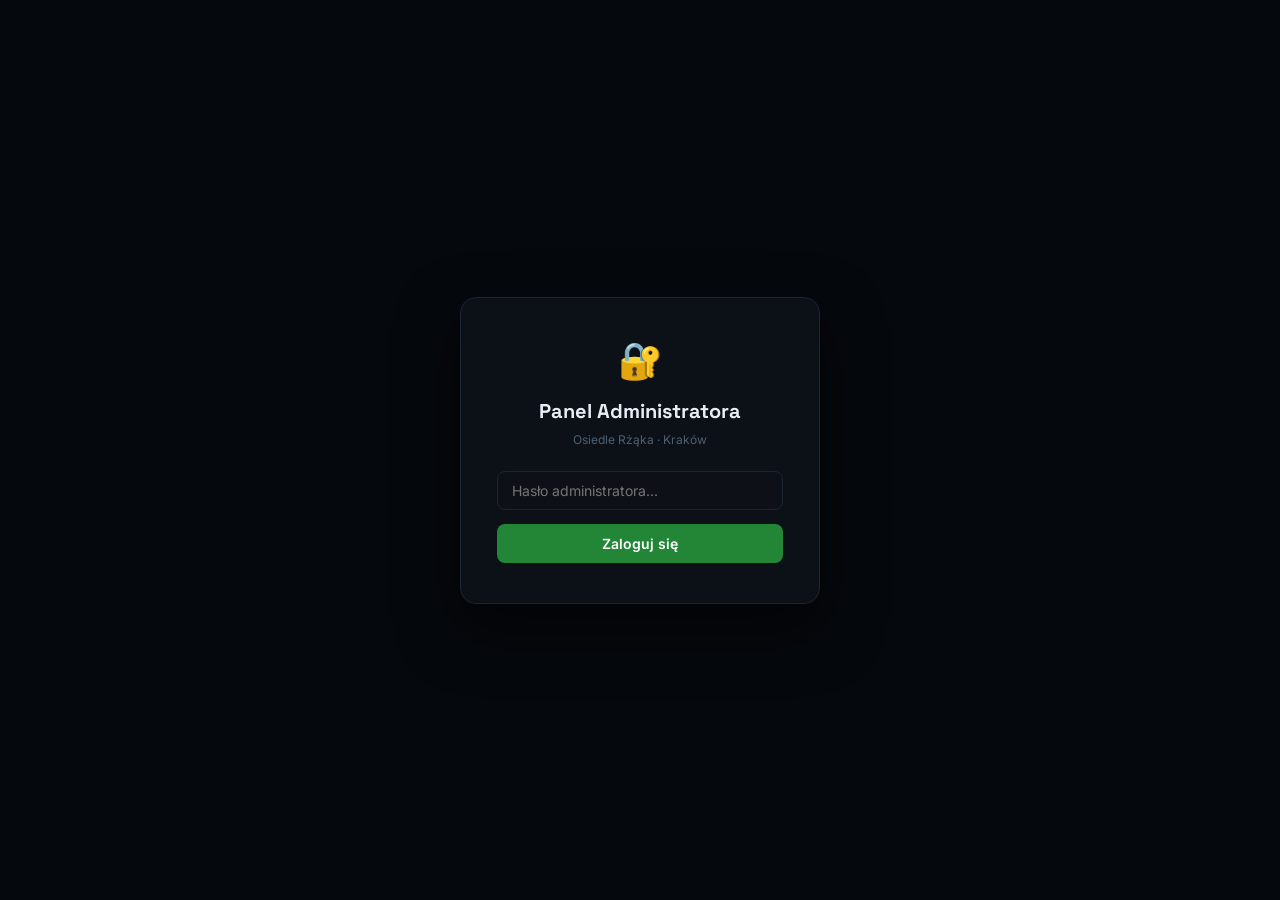
<file: admin.html>
<!DOCTYPE html>
<html lang="pl">
<head>
  <meta charset="UTF-8">
  <meta name="viewport" content="width=device-width,initial-scale=1.0">
  <title>Panel Administratora — Rżąka</title>
  <link rel="preconnect" href="https://fonts.googleapis.com">
  <link href="https://fonts.googleapis.com/css2?family=Inter:wght@400;500;600&family=Space+Grotesk:wght@600;700&display=swap" rel="stylesheet">
  <style>
    *,*::before,*::after{box-sizing:border-box;margin:0;padding:0}
    :root{
      --bg:#05080d;--surface:#0c1118;--surface2:#111820;
      --border:#1c2530;--text:#b8ccde;--muted:#4d6070;
      --accent:#4ade80;--blue:#3b82f6;--red:#ef4444;--yellow:#fbbf24;
      --font:'Inter',sans-serif;--display:'Space Grotesk',sans-serif;
    }
    html,body{height:100%;background:var(--bg);color:var(--text);font-family:var(--font);font-size:13px}
    button{cursor:pointer;font:inherit}
    input,textarea,select{font:inherit}

    /* ── LOGIN ────────────────────────────────────────────────── */
    #loginScreen{
      position:fixed;inset:0;display:flex;align-items:center;justify-content:center;
      background:var(--bg);z-index:100;
    }
    .login-box{
      background:var(--surface);border:1px solid var(--border);
      border-radius:16px;padding:40px 36px;width:360px;text-align:center;
      box-shadow:0 24px 60px rgba(0,0,0,.6);
    }
    .login-logo{font-size:36px;margin-bottom:16px}
    .login-box h1{font-family:var(--display);font-size:20px;color:#e6edf3;margin-bottom:8px}
    .login-box p{font-size:12px;color:var(--muted);margin-bottom:24px}
    .login-box input{
      width:100%;background:#0d1117;border:1px solid var(--border);
      border-radius:8px;color:var(--text);padding:10px 14px;
      outline:none;margin-bottom:14px;font-size:14px;
      transition:border-color .15s;
    }
    .login-box input:focus{border-color:var(--accent)}
    .login-btn{
      width:100%;padding:11px;border-radius:8px;border:none;
      background:#238636;color:#fff;font-size:14px;font-weight:600;
      transition:background .15s;
    }
    .login-btn:hover{background:#2ea043}
    #loginErr{color:var(--red);font-size:11px;margin-top:8px;display:none}

    /* ── ADMIN LAYOUT ─────────────────────────────────────────── */
    #adminApp{display:none;height:100%;flex-direction:column}
    #adminApp.show{display:flex}

    .admin-header{
      height:56px;display:flex;align-items:center;gap:12px;
      padding:0 24px;background:var(--surface);border-bottom:1px solid var(--border);
      flex-shrink:0;
    }
    .admin-logo{font-family:var(--display);font-size:16px;color:var(--accent);font-weight:700}
    .admin-badge{
      background:rgba(74,222,128,.12);color:var(--accent);
      font-size:10px;font-weight:700;padding:2px 8px;border-radius:10px;
      letter-spacing:.06em;
    }
    .admin-header-right{margin-left:auto;display:flex;gap:8px;align-items:center}
    .back-btn{
      padding:6px 14px;border-radius:6px;border:1px solid var(--border);
      background:transparent;color:var(--muted);font-size:11px;
      text-decoration:none;display:inline-flex;align-items:center;gap:6px;
      transition:all .15s;
    }
    .back-btn:hover{border-color:var(--text);color:var(--text)}
    .logout-btn{
      padding:6px 14px;border-radius:6px;border:1px solid var(--border);
      background:transparent;color:var(--muted);font-size:11px;
      transition:all .15s;
    }
    .logout-btn:hover{border-color:var(--red);color:var(--red)}

    .admin-body{display:flex;flex:1;overflow:hidden}

    /* ── SIDEBAR ──────────────────────────────────────────────── */
    .admin-nav{
      width:220px;background:var(--surface);border-right:1px solid var(--border);
      padding:16px 12px;display:flex;flex-direction:column;gap:4px;flex-shrink:0;
    }
    .nav-label{font-size:10px;font-weight:600;color:var(--muted);
      text-transform:uppercase;letter-spacing:.08em;margin:12px 8px 6px}
    .nav-btn{
      display:flex;align-items:center;gap:10px;
      padding:8px 12px;border-radius:8px;border:none;
      background:transparent;color:var(--muted);font-size:12px;font-weight:500;
      text-align:left;transition:all .15s;cursor:pointer;width:100%;
    }
    .nav-btn:hover{background:var(--surface2);color:var(--text)}
    .nav-btn.active{background:rgba(74,222,128,.1);color:var(--accent)}
    .nav-btn svg{flex-shrink:0;opacity:.7}

    /* ── CONTENT ──────────────────────────────────────────────── */
    .admin-content{flex:1;overflow-y:auto;padding:24px}
    .tab-panel{display:none}
    .tab-panel.active{display:block}

    /* ── PAGE TITLE ───────────────────────────────────────────── */
    .page-title{
      font-family:var(--display);font-size:20px;color:#e6edf3;
      margin-bottom:20px;display:flex;align-items:center;gap:10px;
    }

    /* ── STATS GRID ───────────────────────────────────────────── */
    .stats-grid{display:grid;grid-template-columns:repeat(4,1fr);gap:16px;margin-bottom:28px}
    .stat-card{
      background:var(--surface);border:1px solid var(--border);
      border-radius:10px;padding:20px;
    }
    .stat-card-val{
      font-family:var(--display);font-size:28px;font-weight:700;
      color:#e6edf3;line-height:1;margin-bottom:6px;
    }
    .stat-card-lbl{font-size:11px;color:var(--muted)}
    .stat-card.green .stat-card-val{color:var(--accent)}
    .stat-card.blue .stat-card-val{color:var(--blue)}
    .stat-card.yellow .stat-card-val{color:var(--yellow)}

    /* ── TABLE ────────────────────────────────────────────────── */
    .data-table{width:100%;border-collapse:collapse;font-size:12px}
    .data-table th{
      text-align:left;padding:10px 14px;font-size:10px;
      color:var(--muted);text-transform:uppercase;letter-spacing:.06em;
      border-bottom:1px solid var(--border);font-weight:600;
    }
    .data-table td{
      padding:10px 14px;border-bottom:1px solid var(--border);
      color:var(--text);
    }
    .data-table tr:hover td{background:var(--surface2)}
    .data-table tr:last-child td{border-bottom:none}
    .table-wrap{
      background:var(--surface);border:1px solid var(--border);
      border-radius:10px;overflow:hidden;margin-bottom:20px;
    }

    /* ── BUTTONS ──────────────────────────────────────────────── */
    .btn{
      padding:7px 16px;border-radius:6px;font-size:12px;font-weight:600;
      cursor:pointer;transition:all .15s;border:none;
    }
    .btn-green{background:#238636;color:#fff}
    .btn-green:hover{background:#2ea043}
    .btn-red{background:rgba(239,68,68,.12);border:1px solid var(--red);color:var(--red)}
    .btn-red:hover{background:rgba(239,68,68,.2)}
    .btn-gray{background:var(--surface2);border:1px solid var(--border);color:var(--text)}
    .btn-gray:hover{border-color:var(--text)}
    .btn-sm{padding:4px 10px;font-size:11px}

    /* ── FORM ─────────────────────────────────────────────────── */
    .form-row{margin-bottom:14px}
    .form-row label{display:block;font-size:11px;font-weight:600;
      color:var(--muted);text-transform:uppercase;letter-spacing:.04em;margin-bottom:6px}
    .form-row input,.form-row textarea,.form-row select{
      width:100%;background:#0d1117;border:1px solid var(--border);
      border-radius:8px;color:var(--text);padding:9px 12px;
      outline:none;transition:border-color .15s;font-size:13px;
    }
    .form-row input:focus,.form-row textarea:focus{border-color:var(--accent)}
    .form-row textarea{resize:vertical;min-height:90px}

    /* ── SECTION ──────────────────────────────────────────────── */
    .section{
      background:var(--surface);border:1px solid var(--border);
      border-radius:10px;padding:20px;margin-bottom:20px;
    }
    .section-title{
      font-size:13px;font-weight:700;color:#e6edf3;
      margin-bottom:16px;padding-bottom:12px;border-bottom:1px solid var(--border);
      display:flex;align-items:center;gap:8px;
    }

    /* ── BADGES ───────────────────────────────────────────────── */
    .badge{display:inline-block;padding:2px 8px;border-radius:10px;font-size:10px;font-weight:600}
    .badge-green{background:rgba(74,222,128,.12);color:var(--accent)}
    .badge-blue{background:rgba(59,130,246,.12);color:var(--blue)}
    .badge-red{background:rgba(239,68,68,.12);color:var(--red)}
    .badge-yellow{background:rgba(251,191,36,.12);color:var(--yellow)}

    /* ── ALERT ────────────────────────────────────────────────── */
    .alert{
      padding:12px 16px;border-radius:8px;font-size:12px;margin-bottom:16px;
      display:none;
    }
    .alert.show{display:block}
    .alert-green{background:rgba(74,222,128,.08);border:1px solid var(--accent);color:var(--accent)}

    @media(max-width:768px){
      .admin-nav{display:none}.stats-grid{grid-template-columns:1fr 1fr}
    }
  </style>
</head>
<body>

<!-- LOGIN -->
<div id="loginScreen">
  <div class="login-box">
    <div class="login-logo">🔐</div>
    <h1>Panel Administratora</h1>
    <p>Osiedle Rżąka · Kraków</p>
    <input type="password" id="pwInput" placeholder="Hasło administratora..." autocomplete="current-password">
    <button class="login-btn" id="loginBtn">Zaloguj się</button>
    <div id="loginErr">❌ Nieprawidłowe hasło</div>
  </div>
</div>

<!-- ADMIN APP -->
<div id="adminApp">

  <!-- Header -->
  <header class="admin-header">
    <div class="admin-logo">⚙ Rżąka Admin</div>
    <span class="admin-badge">ADMINISTRATOR</span>
    <div class="admin-header-right">
      <a href="index.html" class="back-btn">← Wróć do mapy</a>
      <button class="logout-btn" id="logoutBtn">Wyloguj</button>
    </div>
  </header>

  <div class="admin-body">

    <!-- Nav -->
    <nav class="admin-nav">
      <div class="nav-label">Główne</div>
      <button class="nav-btn active" data-tab="dashboard">
        <svg width="14" height="14" viewBox="0 0 24 24" fill="none" stroke="currentColor" stroke-width="2"><rect x="3" y="3" width="7" height="7"/><rect x="14" y="3" width="7" height="7"/><rect x="3" y="14" width="7" height="7"/><rect x="14" y="14" width="7" height="7"/></svg>
        Dashboard
      </button>

      <div class="nav-label">Mapa</div>
      <button class="nav-btn" data-tab="poi">
        <svg width="14" height="14" viewBox="0 0 24 24" fill="none" stroke="currentColor" stroke-width="2"><path d="M12 2C8.13 2 5 5.13 5 9c0 5.25 7 13 7 13s7-7.75 7-13c0-3.87-3.13-7-7-7z"/></svg>
        Markery POI
      </button>

      <div class="nav-label">Społeczność</div>
      <button class="nav-btn" data-tab="messages">
        <svg width="14" height="14" viewBox="0 0 24 24" fill="none" stroke="currentColor" stroke-width="2"><path d="M21 15a2 2 0 0 1-2 2H7l-4 4V5a2 2 0 0 1 2-2h14a2 2 0 0 1 2 2z"/></svg>
        Wiadomości
      </button>
      <button class="nav-btn" data-tab="announce">
        <svg width="14" height="14" viewBox="0 0 24 24" fill="none" stroke="currentColor" stroke-width="2"><path d="M22 17H2a3 3 0 0 0 3-3V9a7 7 0 0 1 14 0v5a3 3 0 0 0 3 3z"/><path d="M10.3 21a1.94 1.94 0 0 0 3.4 0"/></svg>
        Ogłoszenia
      </button>

      <div class="nav-label">System</div>
      <button class="nav-btn" data-tab="settings">
        <svg width="14" height="14" viewBox="0 0 24 24" fill="none" stroke="currentColor" stroke-width="2"><circle cx="12" cy="12" r="3"/><path d="M19.07 4.93a10 10 0 0 1 0 14.14M12 2a10 10 0 0 0-7.07 17.07"/></svg>
        Ustawienia
      </button>
    </nav>

    <!-- Content -->
    <main class="admin-content">

      <!-- DASHBOARD -->
      <div class="tab-panel active" id="tab-dashboard">
        <div class="page-title">📊 Dashboard</div>
        <div class="stats-grid">
          <div class="stat-card green">
            <div class="stat-card-val" id="statPins">—</div>
            <div class="stat-card-lbl">Pinezki mieszkańców</div>
          </div>
          <div class="stat-card blue">
            <div class="stat-card-val" id="statAreas">—</div>
            <div class="stat-card-lbl">Zaznaczone budynki</div>
          </div>
          <div class="stat-card yellow">
            <div class="stat-card-val" id="statMessages">—</div>
            <div class="stat-card-lbl">Wiadomości w sesji</div>
          </div>
          <div class="stat-card">
            <div class="stat-card-val" id="statAnnounce">0</div>
            <div class="stat-card-lbl">Ogłoszenia aktywne</div>
          </div>
        </div>

        <div class="section">
          <div class="section-title">🕐 Ostatnia aktywność</div>
          <div id="recentActivity" style="color:var(--muted);font-size:12px">Brak danych w tej sesji.</div>
        </div>

        <div class="section">
          <div class="section-title">ℹ️ Informacje o stronie</div>
          <table class="data-table">
            <tr><td>Wersja</td><td>1.0.0</td></tr>
            <tr><td>Technologia</td><td>Leaflet.js + GunDB</td></tr>
            <tr><td>Hosting</td><td>Perplexity Computer (S3)</td></tr>
            <tr><td>Domyślne hasło admina</td><td><code>rzaka-admin-2026</code></td></tr>
          </table>
        </div>
      </div>

      <!-- POI MARKERY -->
      <div class="tab-panel" id="tab-poi">
        <div class="page-title">📍 Zarządzanie markerami POI</div>

        <div class="alert alert-green" id="poiAlert">✓ Zmiany zapisane pomyślnie.</div>

        <div class="section">
          <div class="section-title">Aktualne markery</div>
          <div class="table-wrap">
            <table class="data-table" id="poiTable">
              <thead><tr><th>Ikona</th><th>Nazwa</th><th>Kategoria</th><th>Opis</th><th>Akcje</th></tr></thead>
              <tbody id="poiTbody"></tbody>
            </table>
          </div>
        </div>

        <div class="section">
          <div class="section-title">➕ Dodaj nowy marker</div>
          <div style="display:grid;grid-template-columns:1fr 1fr;gap:16px">
            <div class="form-row">
              <label>Ikona (emoji)</label>
              <input type="text" id="newPoiIcon" placeholder="🏪" maxlength="4">
            </div>
            <div class="form-row">
              <label>Kolor</label>
              <input type="color" id="newPoiColor" value="#3b82f6" style="height:40px;cursor:pointer">
            </div>
            <div class="form-row" style="grid-column:1/-1">
              <label>Nazwa</label>
              <input type="text" id="newPoiName" placeholder="np. Sklep Biedronka">
            </div>
            <div class="form-row" style="grid-column:1/-1">
              <label>Opis</label>
              <input type="text" id="newPoiDesc" placeholder="Krótki opis miejsca">
            </div>
          </div>
          <p style="color:var(--muted);font-size:11px;margin-bottom:12px">
            Po dodaniu — odśwież mapę i kliknij w środek wybranego miejsca aby ustawić lokalizację.
          </p>
          <button class="btn btn-green" id="addPoiBtn">+ Dodaj marker</button>
        </div>
      </div>

      <!-- WIADOMOŚCI -->
      <div class="tab-panel" id="tab-messages">
        <div class="page-title">💬 Moderacja wiadomości</div>
        <div class="section">
          <div class="section-title">Historia czatu (bieżąca sesja GunDB)</div>
          <p style="color:var(--muted);font-size:12px;margin-bottom:16px">
            Wiadomości synchronizują się w czasie rzeczywistym przez GunDB.
          </p>
          <div class="table-wrap">
            <table class="data-table">
              <thead><tr><th>Użytkownik</th><th>Budynek</th><th>Wiadomość</th><th>Czas</th><th>Akcja</th></tr></thead>
              <tbody id="msgTbody">
                <tr><td colspan="5" style="text-align:center;color:var(--muted);padding:24px">Brak wiadomości w tej sesji</td></tr>
              </tbody>
            </table>
          </div>
        </div>
        <div class="section">
          <div class="section-title">⚙️ Ustawienia czatu</div>
          <div class="form-row">
            <label>Czas widoczności dymka (minuty)</label>
            <input type="number" id="chatTimeout" value="10" min="1" max="60" style="width:120px">
          </div>
          <div class="form-row">
            <label>Maks. długość wiadomości (znaki)</label>
            <input type="number" id="chatMaxLen" value="160" min="50" max="500" style="width:120px">
          </div>
          <button class="btn btn-green" id="saveChatSettings">Zapisz ustawienia</button>
        </div>
      </div>

      <!-- OGŁOSZENIA -->
      <div class="tab-panel" id="tab-announce">
        <div class="page-title">📢 Ogłoszenia</div>

        <div class="alert alert-green" id="announceAlert">✓ Ogłoszenie opublikowane.</div>

        <div class="section">
          <div class="section-title">➕ Nowe ogłoszenie</div>
          <div class="form-row">
            <label>Tytuł</label>
            <input type="text" id="annTitle" placeholder="np. Zebranie Wspólnoty — 15 maja">
          </div>
          <div class="form-row">
            <label>Treść</label>
            <textarea id="annBody" placeholder="Szczegóły ogłoszenia..."></textarea>
          </div>
          <div style="display:grid;grid-template-columns:1fr 1fr;gap:16px">
            <div class="form-row">
              <label>Kategoria</label>
              <select id="annCat">
                <option>📋 Informacja</option>
                <option>⚠️ Ważne</option>
                <option>🔧 Konserwacja</option>
                <option>🎉 Wydarzenie</option>
              </select>
            </div>
            <div class="form-row">
              <label>Ważne do</label>
              <input type="date" id="annDate">
            </div>
          </div>
          <button class="btn btn-green" id="publishAnn">Opublikuj ogłoszenie</button>
        </div>

        <div class="section">
          <div class="section-title">Aktywne ogłoszenia</div>
          <div id="annList" style="color:var(--muted);font-size:12px">Brak aktywnych ogłoszeń.</div>
        </div>
      </div>

      <!-- USTAWIENIA -->
      <div class="tab-panel" id="tab-settings">
        <div class="page-title">⚙️ Ustawienia systemu</div>
        <div class="alert alert-green" id="settingsAlert">✓ Ustawienia zapisane.</div>

        <div class="section">
          <div class="section-title">🔐 Bezpieczeństwo</div>
          <div class="form-row">
            <label>Zmień hasło administratora</label>
            <input type="password" id="newPw1" placeholder="Nowe hasło">
          </div>
          <div class="form-row">
            <input type="password" id="newPw2" placeholder="Powtórz nowe hasło">
          </div>
          <button class="btn btn-green" id="changePwBtn">Zmień hasło</button>
          <p style="color:var(--muted);font-size:11px;margin-top:8px">Hasło jest przechowywane lokalnie w przeglądarce.</p>
        </div>

        <div class="section">
          <div class="section-title">🗺️ Mapa</div>
          <div class="form-row">
            <label>Tytuł strony</label>
            <input type="text" id="siteTitle" value="Osiedle Rżąka — Mapa">
          </div>
          <div class="form-row">
            <label>Podtytuł (lokalizacja)</label>
            <input type="text" id="siteSub" value="Kraków · Dzielnica XII">
          </div>
          <button class="btn btn-green" id="saveSiteSettings">Zapisz</button>
        </div>

        <div class="section">
          <div class="section-title">🗑️ Dane</div>
          <p style="color:var(--muted);font-size:12px;margin-bottom:14px">Usuń wszystkie pinezki i zaznaczone budynki z przeglądarki.</p>
          <button class="btn btn-red" id="clearPinsBtn">Wyczyść pinezki i obszary</button>
          <button class="btn" id="resetAreasBtn" style="margin-top:10px;background:rgba(59,130,246,.15);border:1px solid #3b82f6;color:#93c5fd">🏢 Resetuj budynki do domyślnych</button>
        </div>
      </div>

    </main>
  </div>
</div>

<script>
// ── HASH ──────────────────────────────────────────────────────
async function sha256(msg) {
  const buf = await crypto.subtle.digest('SHA-256', new TextEncoder().encode(msg));
  return Array.from(new Uint8Array(buf)).map(b=>b.toString(16).padStart(2,'0')).join('');
}

const HASH = '1645957d3b8903cba1a534bf8762900387172d9c43c7c28c57f8b5e7b44fddbd';

// ── LOGIN ──────────────────────────────────────────────────────
const ls = window.localStorage;
let isLogged = ls?.getItem('rzaka-admin-session') === 'ok';

if (isLogged) showAdmin();

document.getElementById('loginBtn').addEventListener('click', doLogin);
document.getElementById('pwInput').addEventListener('keydown', e => { if(e.key==='Enter') doLogin(); });

async function doLogin() {
  const pw = document.getElementById('pwInput').value;
  const customHash = ls?.getItem('rzaka-admin-hash') || HASH;
  const h = await sha256(pw);
  if (h === customHash) {
    ls?.setItem('rzaka-admin-session', 'ok');
    showAdmin();
  } else {
    document.getElementById('loginErr').style.display = 'block';
  }
}

function showAdmin() {
  document.getElementById('loginScreen').style.display = 'none';
  document.getElementById('adminApp').classList.add('show');
  loadDashboard();
  loadPOI();
}

document.getElementById('logoutBtn').addEventListener('click', () => {
  ls?.removeItem('rzaka-admin-session');
  location.reload();
});

// ── TABS ───────────────────────────────────────────────────────
document.querySelectorAll('.nav-btn').forEach(btn => {
  btn.addEventListener('click', () => {
    document.querySelectorAll('.nav-btn').forEach(b=>b.classList.remove('active'));
    document.querySelectorAll('.tab-panel').forEach(p=>p.classList.remove('active'));
    btn.classList.add('active');
    document.getElementById('tab-'+btn.dataset.tab).classList.add('active');
  });
});

// ── DASHBOARD ──────────────────────────────────────────────────
function loadDashboard() {
  let pins = 0, areas = 0;
  try { pins  = JSON.parse(ls?.getItem('rzaka-photo-pins')||'[]').length; } catch(e){}
  try { areas = JSON.parse(ls?.getItem('rzaka-areas')||'[]').length; } catch(e){}
  document.getElementById('statPins').textContent     = pins;
  document.getElementById('statAreas').textContent    = areas;
  document.getElementById('statMessages').textContent = '—';
}

// ── POI ────────────────────────────────────────────────────────
const DEFAULT_POI = [
  {name:'Park Rżąka (staw)',icon:'🌳',color:'#22c55e',desc:'Zielony park 3,49 ha z stawem'},
  {name:'Szkoła Podstawowa nr 157',icon:'🏫',color:'#3b82f6',desc:'ul. Rydygiera 20'},
  {name:'Kościół Nawiedzenia NMP',icon:'⛪',color:'#a855f7',desc:'Parafia osiedlowa'},
  {name:'Pętla autobusowa Rżąka',icon:'🚌',color:'#f59e0b',desc:'MPK Kraków'},
  {name:'Szpital Uniwersytecki',icon:'🏥',color:'#ef4444',desc:'Nowa siedziba'},
  {name:'SM Rżąka (Administracja)',icon:'🏛️',color:'#64748b',desc:'ul. Rydygiera 9/20'},
  {name:'ul. Rydygiera',icon:'🛣️',color:'#94a3b8',desc:'Główna ulica osiedla'},
  {name:'Osiedle południe',icon:'🏘️',color:'#22c55e',desc:'Zabudowa jednorodzinna'},
];

function loadPOI() {
  let poiData;
  try { poiData = JSON.parse(ls?.getItem('rzaka-poi-custom') || 'null'); } catch(e){}
  if (!poiData) poiData = DEFAULT_POI;
  renderPOI(poiData);
}

function renderPOI(poiData) {
  const tbody = document.getElementById('poiTbody');
  tbody.innerHTML = poiData.map((p, i) => `
    <tr>
      <td style="font-size:18px">${p.icon}</td>
      <td>${p.name}</td>
      <td><span class="badge badge-blue">${p.color}</span></td>
      <td style="color:var(--muted)">${p.desc}</td>
      <td><button class="btn btn-red btn-sm" onclick="deletePOI(${i})">Usuń</button></td>
    </tr>`).join('');
}

window.deletePOI = function(i) {
  let poiData;
  try { poiData = JSON.parse(ls?.getItem('rzaka-poi-custom') || 'null'); } catch(e){}
  if (!poiData) poiData = [...DEFAULT_POI];
  poiData.splice(i, 1);
  ls?.setItem('rzaka-poi-custom', JSON.stringify(poiData));
  renderPOI(poiData);
  showAlert('poiAlert');
};

document.getElementById('addPoiBtn').addEventListener('click', () => {
  const name = document.getElementById('newPoiName').value.trim();
  const icon = document.getElementById('newPoiIcon').value.trim() || '📍';
  const color= document.getElementById('newPoiColor').value;
  const desc = document.getElementById('newPoiDesc').value.trim();
  if (!name) return;
  let poiData;
  try { poiData = JSON.parse(ls?.getItem('rzaka-poi-custom') || 'null'); } catch(e){}
  if (!poiData) poiData = [...DEFAULT_POI];
  poiData.push({name,icon,color,desc});
  ls?.setItem('rzaka-poi-custom', JSON.stringify(poiData));
  renderPOI(poiData);
  document.getElementById('newPoiName').value='';
  document.getElementById('newPoiDesc').value='';
  showAlert('poiAlert');
});

// ── ANNOUNCE ───────────────────────────────────────────────────
let announcements = [];
try { announcements = JSON.parse(ls?.getItem('rzaka-announcements')||'[]'); } catch(e){}

document.getElementById('publishAnn').addEventListener('click', () => {
  const title = document.getElementById('annTitle').value.trim();
  const body  = document.getElementById('annBody').value.trim();
  if (!title || !body) return;
  announcements.push({
    id: Date.now(),
    title,
    body,
    cat: document.getElementById('annCat').value,
    date: document.getElementById('annDate').value,
    ts: new Date().toLocaleDateString('pl-PL')
  });
  ls?.setItem('rzaka-announcements', JSON.stringify(announcements));
  document.getElementById('statAnnounce').textContent = announcements.length;
  document.getElementById('annTitle').value = '';
  document.getElementById('annBody').value  = '';
  renderAnnouncements();
  showAlert('announceAlert');
});

function renderAnnouncements() {
  const el = document.getElementById('annList');
  if (!announcements.length) { el.innerHTML='<p style="color:var(--muted)">Brak ogłoszeń.</p>'; return; }
  el.innerHTML = announcements.map((a,i) => `
    <div style="background:#0d1117;border:1px solid var(--border);border-radius:8px;padding:14px;margin-bottom:8px">
      <div style="display:flex;align-items:center;gap:8px;margin-bottom:6px">
        <strong style="color:#e6edf3">${a.title}</strong>
        <span class="badge badge-blue">${a.cat}</span>
        <span style="color:var(--muted);font-size:10px;margin-left:auto">${a.ts}</span>
        <button class="btn btn-red btn-sm" onclick="deleteAnn(${i})">Usuń</button>
      </div>
      <div style="color:var(--muted)">${a.body}</div>
    </div>`).join('');
}
renderAnnouncements();

window.deleteAnn = function(i) {
  announcements.splice(i,1);
  ls?.setItem('rzaka-announcements', JSON.stringify(announcements));
  document.getElementById('statAnnounce').textContent = announcements.length;
  renderAnnouncements();
};

// ── SETTINGS ───────────────────────────────────────────────────
document.getElementById('changePwBtn').addEventListener('click', async () => {
  const p1 = document.getElementById('newPw1').value;
  const p2 = document.getElementById('newPw2').value;
  if (!p1 || p1 !== p2) { alert('Hasła muszą być identyczne'); return; }
  const h = await sha256(p1);
  ls?.setItem('rzaka-admin-hash', h);
  document.getElementById('newPw1').value='';
  document.getElementById('newPw2').value='';
  showAlert('settingsAlert');
});

document.getElementById('resetAreasBtn').addEventListener('click', () => {
  if (!confirm('Przywrócić domyślne zaznaczenia budynków z analizy zdjęcia? Własne obszary zostaną usunięte.')) return;
  ls?.removeItem('rzaka-areas');
  loadDashboard();
  alert('Budynki zresetowane. Odśwież stronę główną.');
});

document.getElementById('clearPinsBtn').addEventListener('click', () => {
  if (!confirm('Usunąć wszystkie pinezki i obszary?')) return;
  ls?.removeItem('rzaka-photo-pins');
  ls?.removeItem('rzaka-areas');
  ls?.removeItem('rzaka-poi-pos');
  loadDashboard();
  alert('Dane wyczyszczone.');
});

document.getElementById('saveSiteSettings').addEventListener('click', () => {
  ls?.setItem('rzaka-site-title', document.getElementById('siteTitle').value);
  ls?.setItem('rzaka-site-sub', document.getElementById('siteSub').value);
  showAlert('settingsAlert');
});

function showAlert(id) {
  const el = document.getElementById(id);
  el.classList.add('show');
  setTimeout(()=>el.classList.remove('show'), 3000);
}
</script>
</body>
</html>
</file>
